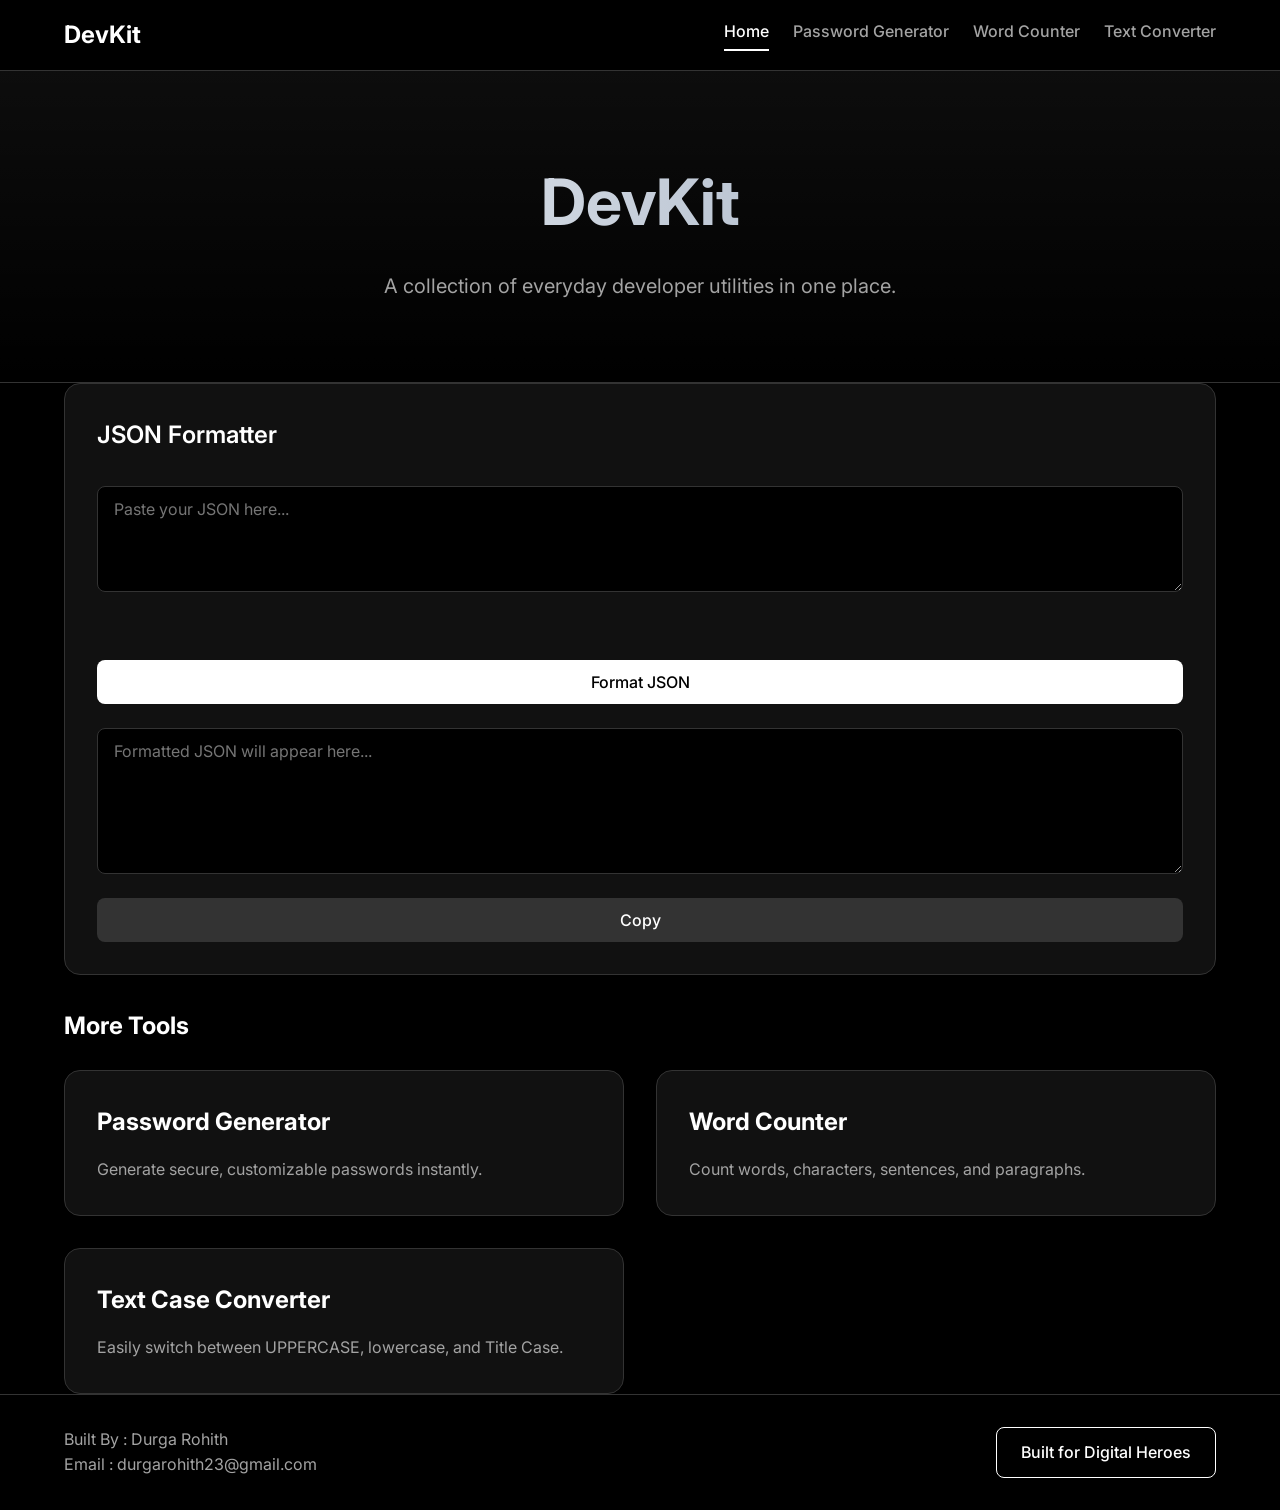
<file: index.html>
<!DOCTYPE html>
<html lang="en">
<head>
    <meta charset="UTF-8">
    <meta name="viewport" content="width=device-width, initial-scale=1.0">
    <title>DevKit - Developer Utilities</title>
    <meta name="description" content="A collection of everyday developer utilities in one place.">
    <link rel="preconnect" href="https://fonts.googleapis.com">
    <link rel="preconnect" href="https://fonts.gstatic.com" crossorigin>
    <link href="https://fonts.googleapis.com/css2?family=Inter:wght@400;500;600;700&display=swap" rel="stylesheet">
    <link rel="stylesheet" href="css/style.css">
</head>
<body>
    <nav class="navbar">
        <div class="nav-container">
            <a href="index.html" class="nav-logo">DevKit</a>
            <button class="hamburger" id="hamburger" aria-label="Toggle navigation">☰</button>
            <div class="nav-links" id="nav-links">
                <a href="index.html">Home</a>
                <a href="password.html">Password Generator</a>
                <a href="counter.html">Word Counter</a>
                <a href="textcase.html">Text Converter</a>
            </div>
        </div>
    </nav>

    <header class="hero">
        <div class="container">
            <h1>DevKit</h1>
            <p>A collection of everyday developer utilities in one place.</p>
        </div>
    </header>

    <main class="container">
        <!-- JSON Formatter Tool -->
        <section class="card" id="json-formatter">
            <h2>JSON Formatter</h2>
            <textarea id="json-input" placeholder="Paste your JSON here..." rows="4"></textarea>
            <div id="json-error" class="error-msg"></div>
            <button id="json-format" class="btn btn-primary">Format JSON</button>
            <textarea id="json-output" placeholder="Formatted JSON will appear here..." rows="6" readonly></textarea>
            <button id="json-copy" class="btn btn-secondary">Copy</button>
        </section>

        <!-- Tools Links -->
        <h2 style="margin-bottom: 1.5rem; color: var(--text-primary);">More Tools</h2>
        <div class="grid">
            <a href="password.html" class="tool-card">
                <h3>Password Generator</h3>
                <p>Generate secure, customizable passwords instantly.</p>
            </a>
            <a href="counter.html" class="tool-card">
                <h3>Word Counter</h3>
                <p>Count words, characters, sentences, and paragraphs.</p>
            </a>
            <a href="textcase.html" class="tool-card">
                <h3>Text Case Converter</h3>
                <p>Easily switch between UPPERCASE, lowercase, and Title Case.</p>
            </a>
        </div>
    </main>

    <footer>
        <div class="container footer-content">
            <div class="footer-info">
                <p>Built By : Durga Rohith</p>
                <p>Email : durgarohith23@gmail.com</p>
            </div>
            <a href="https://digitalheroesco.com" class="btn btn-footer" target="_blank" rel="noopener noreferrer">Built for Digital Heroes</a>
        </div>
    </footer>

    <script src="js/nav.js"></script>
    <script src="js/json.js"></script>
</body>
</html>
</file>
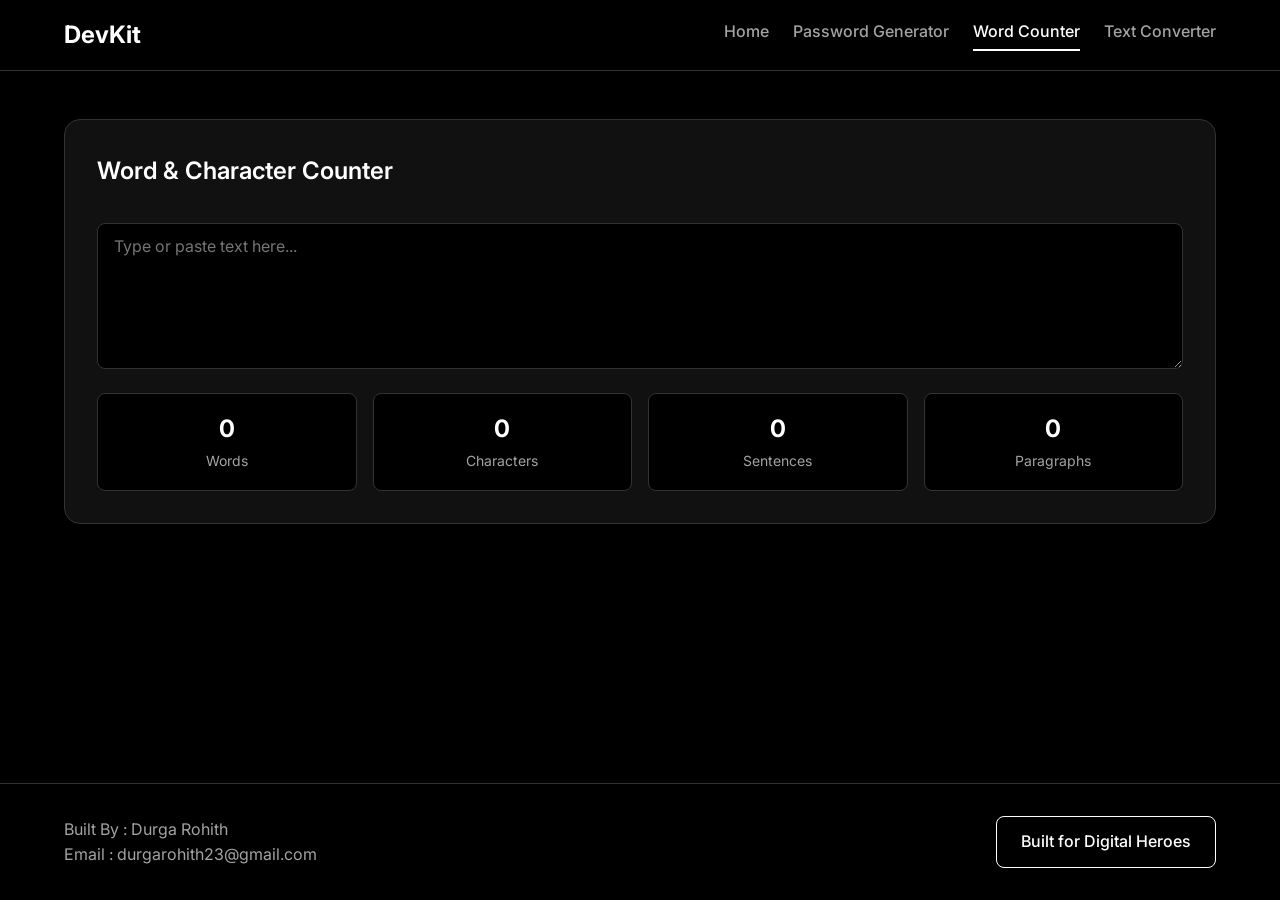
<file: counter.html>
<!DOCTYPE html>
<html lang="en">
<head>
    <meta charset="UTF-8">
    <meta name="viewport" content="width=device-width, initial-scale=1.0">
    <title>Word Counter - DevKit</title>
    <meta name="description" content="Count words, characters, sentences, and paragraphs.">
    <link rel="preconnect" href="https://fonts.googleapis.com">
    <link rel="preconnect" href="https://fonts.gstatic.com" crossorigin>
    <link href="https://fonts.googleapis.com/css2?family=Inter:wght@400;500;600;700&display=swap" rel="stylesheet">
    <link rel="stylesheet" href="css/style.css">
</head>
<body>
    <nav class="navbar">
        <div class="nav-container">
            <a href="index.html" class="nav-logo">DevKit</a>
            <button class="hamburger" id="hamburger" aria-label="Toggle navigation">☰</button>
            <div class="nav-links" id="nav-links">
                <a href="index.html">Home</a>
                <a href="password.html">Password Generator</a>
                <a href="counter.html">Word Counter</a>
                <a href="textcase.html">Text Converter</a>
            </div>
        </div>
    </nav>

    <main class="container" style="padding-top: 3rem;">
        <section class="card" id="text-counter">
            <h2>Word & Character Counter</h2>
            <textarea id="counter-input" placeholder="Type or paste text here..." rows="6"></textarea>
            <div class="counter-stats">
                <div class="stat-box">
                    <span class="stat-val" id="stat-words">0</span>
                    <span class="stat-label">Words</span>
                </div>
                <div class="stat-box">
                    <span class="stat-val" id="stat-chars">0</span>
                    <span class="stat-label">Characters</span>
                </div>
                <div class="stat-box">
                    <span class="stat-val" id="stat-sentences">0</span>
                    <span class="stat-label">Sentences</span>
                </div>
                <div class="stat-box">
                    <span class="stat-val" id="stat-paragraphs">0</span>
                    <span class="stat-label">Paragraphs</span>
                </div>
            </div>
        </section>
    </main>

    <footer>
        <div class="container footer-content">
            <div class="footer-info">
                <p>Built By : Durga Rohith</p>
                <p>Email : durgarohith23@gmail.com</p>
            </div>
            <a href="https://digitalheroesco.com" class="btn btn-footer" target="_blank" rel="noopener noreferrer">Built for Digital Heroes</a>
        </div>
    </footer>

    <script src="js/nav.js"></script>
    <script src="js/counter.js"></script>
</body>
</html>
</file>
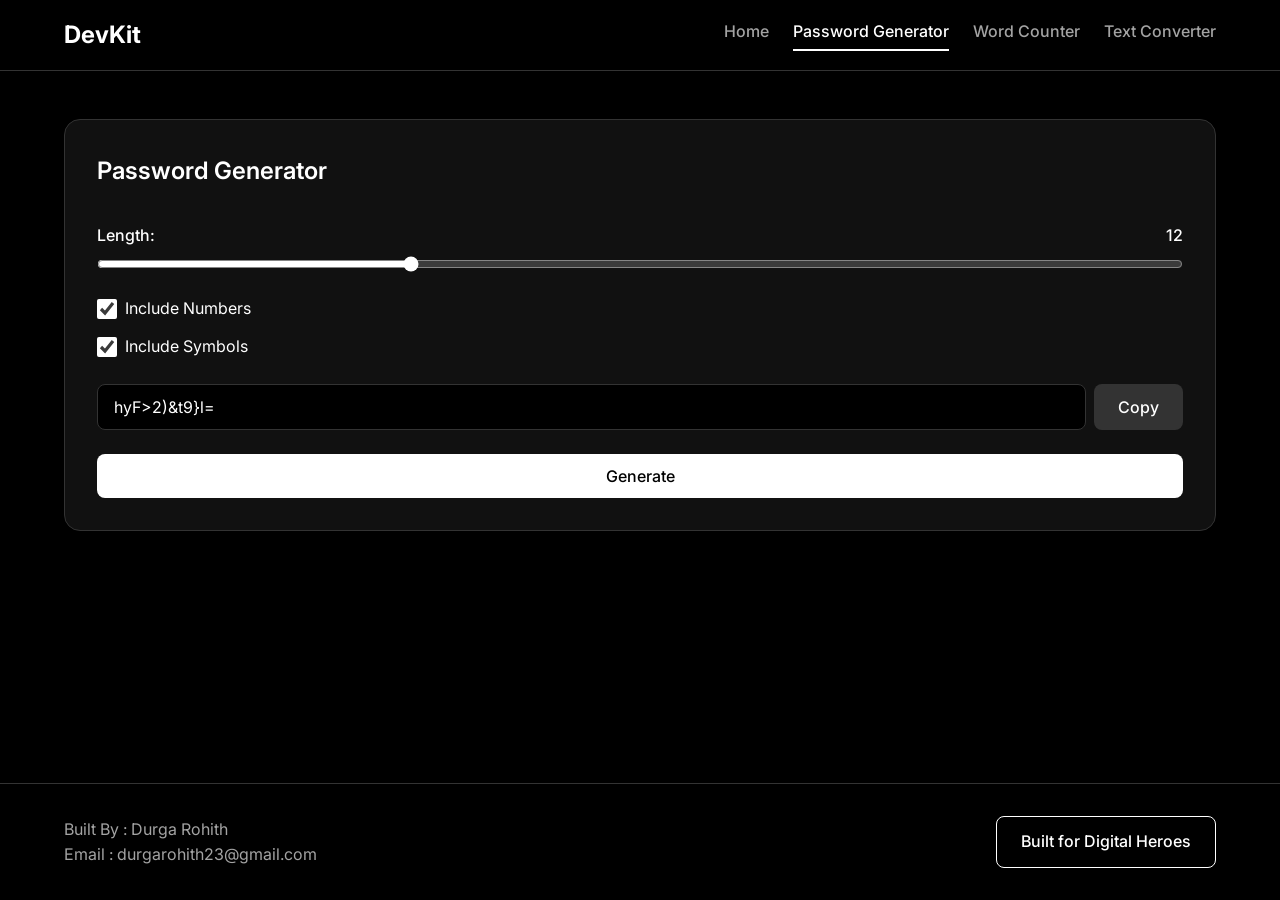
<file: password.html>
<!DOCTYPE html>
<html lang="en">
<head>
    <meta charset="UTF-8">
    <meta name="viewport" content="width=device-width, initial-scale=1.0">
    <title>Password Generator - DevKit</title>
    <meta name="description" content="Generate strong and secure passwords.">
    <link rel="preconnect" href="https://fonts.googleapis.com">
    <link rel="preconnect" href="https://fonts.gstatic.com" crossorigin>
    <link href="https://fonts.googleapis.com/css2?family=Inter:wght@400;500;600;700&display=swap" rel="stylesheet">
    <link rel="stylesheet" href="css/style.css">
</head>
<body>
    <nav class="navbar">
        <div class="nav-container">
            <a href="index.html" class="nav-logo">DevKit</a>
            <button class="hamburger" id="hamburger" aria-label="Toggle navigation">☰</button>
            <div class="nav-links" id="nav-links">
                <a href="index.html">Home</a>
                <a href="password.html">Password Generator</a>
                <a href="counter.html">Word Counter</a>
                <a href="textcase.html">Text Converter</a>
            </div>
        </div>
    </nav>

    <main class="container" style="padding-top: 3rem;">
        <section class="card" id="password-generator">
            <h2>Password Generator</h2>
            <div class="input-group">
                <label for="pwd-length">Length: <span id="pwd-length-val">12</span></label>
                <input type="range" id="pwd-length" min="4" max="32" value="12">
            </div>
            <div class="checkbox-group">
                <label>
                    <input type="checkbox" id="pwd-numbers" checked>
                    Include Numbers
                </label>
                <label>
                    <input type="checkbox" id="pwd-symbols" checked>
                    Include Symbols
                </label>
            </div>
            <div class="output-group">
                <input type="text" id="pwd-output" readonly placeholder="Generated password">
                <button id="pwd-copy" class="btn btn-secondary">Copy</button>
            </div>
            <button id="pwd-generate" class="btn btn-primary">Generate</button>
        </section>
    </main>

    <footer>
        <div class="container footer-content">
            <div class="footer-info">
                <p>Built By : Durga Rohith</p>
                <p>Email : durgarohith23@gmail.com</p>
            </div>
            <a href="https://digitalheroesco.com" class="btn btn-footer" target="_blank" rel="noopener noreferrer">Built for Digital Heroes</a>
        </div>
    </footer>

    <script src="js/nav.js"></script>
    <script src="js/password.js"></script>
</body>
</html>
</file>
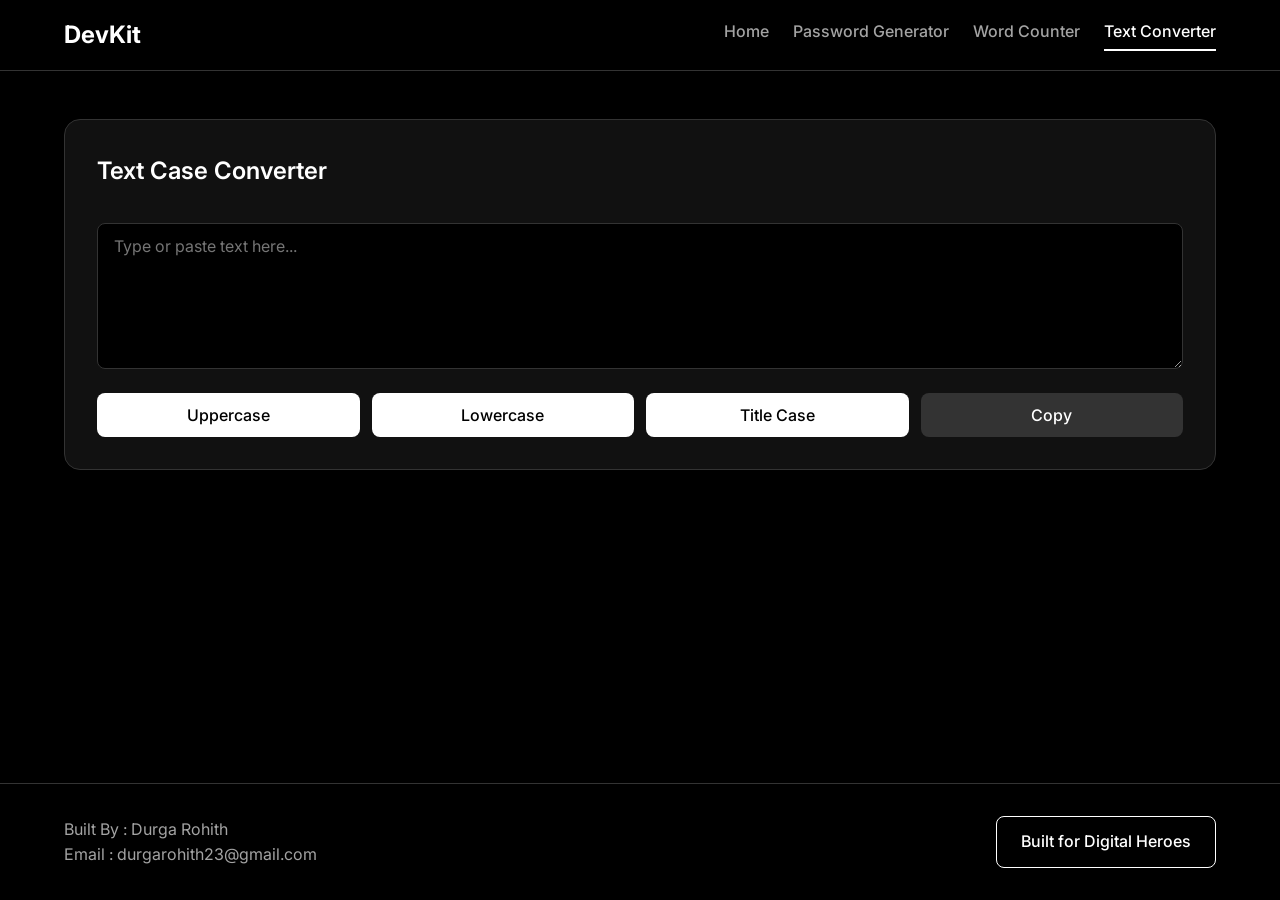
<file: textcase.html>
<!DOCTYPE html>
<html lang="en">
<head>
    <meta charset="UTF-8">
    <meta name="viewport" content="width=device-width, initial-scale=1.0">
    <title>Text Case Converter - DevKit</title>
    <meta name="description" content="Convert text between UPPERCASE, lowercase, and Title Case.">
    <link rel="preconnect" href="https://fonts.googleapis.com">
    <link rel="preconnect" href="https://fonts.gstatic.com" crossorigin>
    <link href="https://fonts.googleapis.com/css2?family=Inter:wght@400;500;600;700&display=swap" rel="stylesheet">
    <link rel="stylesheet" href="css/style.css">
</head>
<body>
    <nav class="navbar">
        <div class="nav-container">
            <a href="index.html" class="nav-logo">DevKit</a>
            <button class="hamburger" id="hamburger" aria-label="Toggle navigation">☰</button>
            <div class="nav-links" id="nav-links">
                <a href="index.html">Home</a>
                <a href="password.html">Password Generator</a>
                <a href="counter.html">Word Counter</a>
                <a href="textcase.html">Text Converter</a>
            </div>
        </div>
    </nav>

    <main class="container" style="padding-top: 3rem;">
        <section class="card" id="case-converter">
            <h2>Text Case Converter</h2>
            <textarea id="case-input" placeholder="Type or paste text here..." rows="6"></textarea>
            <div class="button-group">
                <button id="btn-uppercase" class="btn btn-primary">Uppercase</button>
                <button id="btn-lowercase" class="btn btn-primary">Lowercase</button>
                <button id="btn-titlecase" class="btn btn-primary">Title Case</button>
                <button id="btn-case-copy" class="btn btn-secondary">Copy</button>
            </div>
        </section>
    </main>

    <footer>
        <div class="container footer-content">
            <div class="footer-info">
                <p>Built By : Durga Rohith</p>
                <p>Email : durgarohith23@gmail.com</p>
            </div>
            <a href="https://digitalheroesco.com" class="btn btn-footer" target="_blank" rel="noopener noreferrer">Built for Digital Heroes</a>
        </div>
    </footer>

    <script src="js/nav.js"></script>
    <script src="js/textcase.js"></script>
</body>
</html>
</file>
<file: css/style.css>
:root {
    --bg-color: #000000;
    --card-bg: #111111;
    --accent-color: #FFFFFF;
    --accent-hover: #E5E5E5;
    --text-primary: #FFFFFF;
    --text-secondary: #A3A3A3;
    --border-color: #333333;
    --error-color: #EF4444;
}

* {
    margin: 0;
    padding: 0;
    box-sizing: border-box;
}

body {
    font-family: 'Inter', sans-serif;
    background-color: var(--bg-color);
    color: var(--text-primary);
    line-height: 1.6;
    min-height: 100vh;
    display: flex;
    flex-direction: column;
}

.container {
    width: 100%;
    max-width: 1200px;
    margin: 0 auto;
    padding: 0 1.5rem;
}

/* Navbar */
.navbar {
    background-color: var(--bg-color);
    border-bottom: 1px solid var(--border-color);
    position: sticky;
    top: 0;
    z-index: 50;
}

.nav-container {
    display: flex;
    justify-content: space-between;
    align-items: center;
    padding: 1rem 1.5rem;
    max-width: 1200px;
    margin: 0 auto;
}

.nav-logo {
    font-size: 1.5rem;
    font-weight: 700;
    color: var(--text-primary);
    text-decoration: none;
}

.nav-links {
    display: flex;
    gap: 1.5rem;
}

.nav-links a {
    color: var(--text-secondary);
    text-decoration: none;
    font-weight: 500;
    transition: color 0.2s ease, border-bottom 0.2s ease;
    border-bottom: 2px solid transparent;
    padding-bottom: 0.25rem;
}

.nav-links a:hover {
    color: var(--text-primary);
}

.nav-links a.active {
    color: var(--text-primary);
    border-bottom-color: var(--accent-color);
}

.hamburger {
    display: none;
    background: none;
    border: none;
    color: var(--text-primary);
    font-size: 1.5rem;
    cursor: pointer;
    padding: 0.5rem;
}

@media (max-width: 768px) {
    .hamburger {
        display: block;
    }
    
    .nav-links {
        display: none;
        position: absolute;
        top: 100%;
        left: 0;
        right: 0;
        background-color: var(--bg-color);
        flex-direction: column;
        padding: 1rem;
        border-bottom: 1px solid var(--border-color);
    }
    
    .nav-links.show {
        display: flex;
    }
    
    .nav-links a.active {
        width: fit-content;
    }
}

/* Hero Section */
.hero {
    text-align: center;
    padding: clamp(3rem, 8vw, 5rem) 0;
    background: linear-gradient(180deg, rgba(255, 255, 255, 0.05) 0%, rgba(0, 0, 0, 0) 100%);
    border-bottom: 1px solid var(--border-color);
}

.hero h1 {
    font-size: clamp(2.5rem, 6vw, 4rem);
    font-weight: 700;
    margin-bottom: 1rem;
    background: linear-gradient(to right, #F8FAFC, #94A3B8);
    -webkit-background-clip: text;
    -webkit-text-fill-color: transparent;
}

.hero p {
    font-size: clamp(1rem, 3vw, 1.25rem);
    color: var(--text-secondary);
    max-width: 600px;
    margin: 0 auto;
}

/* Main Content */
main {
    flex: 1;
    padding: 3rem 0;
}

.grid {
    display: grid;
    grid-template-columns: 1fr;
    gap: 2rem;
}

@media (min-width: 768px) {
    .grid {
        grid-template-columns: repeat(2, 1fr);
    }
}

/* Tool Cards (Links) */
.tool-card {
    background-color: var(--card-bg);
    border-radius: 1rem;
    padding: 2rem;
    border: 1px solid var(--border-color);
    transition: transform 0.3s ease, box-shadow 0.3s ease;
    display: flex;
    flex-direction: column;
    gap: 1rem;
    text-decoration: none;
    color: var(--text-primary);
}

.tool-card:hover {
    transform: translateY(-5px);
    box-shadow: 0 10px 25px -5px rgba(0, 0, 0, 0.5);
    border-color: var(--accent-color);
}

.tool-card h3 {
    font-size: 1.5rem;
    color: var(--accent-color);
    margin: 0;
}

.tool-card p {
    color: var(--text-secondary);
    margin: 0;
}

/* Cards (Standard) */
.card {
    background-color: var(--card-bg);
    border-radius: 1rem;
    padding: 2rem;
    border: 1px solid var(--border-color);
    transition: transform 0.3s ease, box-shadow 0.3s ease;
    display: flex;
    flex-direction: column;
    gap: 1.5rem;
    margin-bottom: 2rem;
}

.card:hover {
    transform: translateY(-5px);
    box-shadow: 0 10px 25px -5px rgba(0, 0, 0, 0.5);
    border-color: var(--accent-color);
}

.card h2 {
    font-size: 1.5rem;
    font-weight: 600;
    color: var(--accent-color);
    margin-bottom: 0.5rem;
}

/* Inputs & Textareas */
input[type="text"], textarea {
    width: 100%;
    background-color: var(--bg-color);
    border: 1px solid var(--border-color);
    color: var(--text-primary);
    padding: 0.75rem 1rem;
    border-radius: 0.5rem;
    font-family: inherit;
    font-size: 1rem;
    transition: border-color 0.2s ease, outline 0.2s ease;
    resize: vertical;
}

input[type="text"]:focus, textarea:focus {
    outline: 2px solid var(--accent-color);
    outline-offset: -2px;
    border-color: transparent;
}

/* Buttons */
.btn {
    display: inline-flex;
    align-items: center;
    justify-content: center;
    padding: 0.75rem 1.5rem;
    border-radius: 0.5rem;
    font-size: 1rem;
    font-weight: 500;
    cursor: pointer;
    transition: all 0.2s ease;
    border: none;
    font-family: inherit;
}

.btn-primary {
    background-color: var(--accent-color);
    color: var(--bg-color);
}

.btn-primary:hover {
    background-color: var(--accent-hover);
}

.btn-secondary {
    background-color: var(--border-color);
    color: var(--text-primary);
}

.btn-secondary:hover {
    background-color: #222222;
}

.button-group {
    display: flex;
    flex-wrap: wrap;
    gap: 0.75rem;
}

.button-group .btn {
    flex: 1 1 calc(50% - 0.375rem);
}

@media (min-width: 480px) {
    .button-group .btn {
        flex: 1;
    }
}

/* Password Generator specific */
.input-group {
    display: flex;
    flex-direction: column;
    gap: 0.5rem;
}

.input-group label {
    display: flex;
    justify-content: space-between;
    font-weight: 500;
}

input[type="range"] {
    width: 100%;
    accent-color: var(--accent-color);
    cursor: pointer;
}

.checkbox-group {
    display: flex;
    flex-direction: column;
    gap: 0.75rem;
}

.checkbox-group label {
    display: flex;
    align-items: center;
    gap: 0.5rem;
    cursor: pointer;
    user-select: none;
}

input[type="checkbox"] {
    width: 1.25rem;
    height: 1.25rem;
    accent-color: var(--accent-color);
    cursor: pointer;
}

.output-group {
    display: flex;
    gap: 0.5rem;
}

.output-group input {
    flex: 1;
}

/* JSON Formatter */
.error-msg {
    color: var(--error-color);
    font-size: 0.875rem;
    min-height: 1.25rem;
}

/* Text Counter */
.counter-stats {
    display: grid;
    grid-template-columns: repeat(2, 1fr);
    gap: 1rem;
    text-align: center;
}

@media (min-width: 480px) {
    .counter-stats {
        grid-template-columns: repeat(4, 1fr);
    }
}

.stat-box {
    background-color: var(--bg-color);
    padding: 1rem;
    border-radius: 0.5rem;
    border: 1px solid var(--border-color);
}

.stat-val {
    display: block;
    font-size: 1.5rem;
    font-weight: 700;
    color: var(--accent-color);
}

.stat-label {
    font-size: 0.875rem;
    color: var(--text-secondary);
}

/* Footer */
footer {
    border-top: 1px solid var(--border-color);
    padding: 2rem 0;
    background-color: rgba(0, 0, 0, 0.8);
    backdrop-filter: blur(10px);
    margin-top: auto;
}

.footer-content {
    display: flex;
    flex-direction: column;
    align-items: center;
    gap: 1.5rem;
    text-align: center;
}

@media (min-width: 768px) {
    .footer-content {
        flex-direction: row;
        justify-content: space-between;
        text-align: left;
    }
}

.footer-info p {
    color: var(--text-secondary);
}

.btn-footer {
    background-color: transparent;
    border: 1px solid var(--accent-color);
    color: var(--accent-color);
    text-decoration: none;
}

.btn-footer:hover {
    background-color: var(--accent-color);
    color: var(--bg-color);
}
</file>
